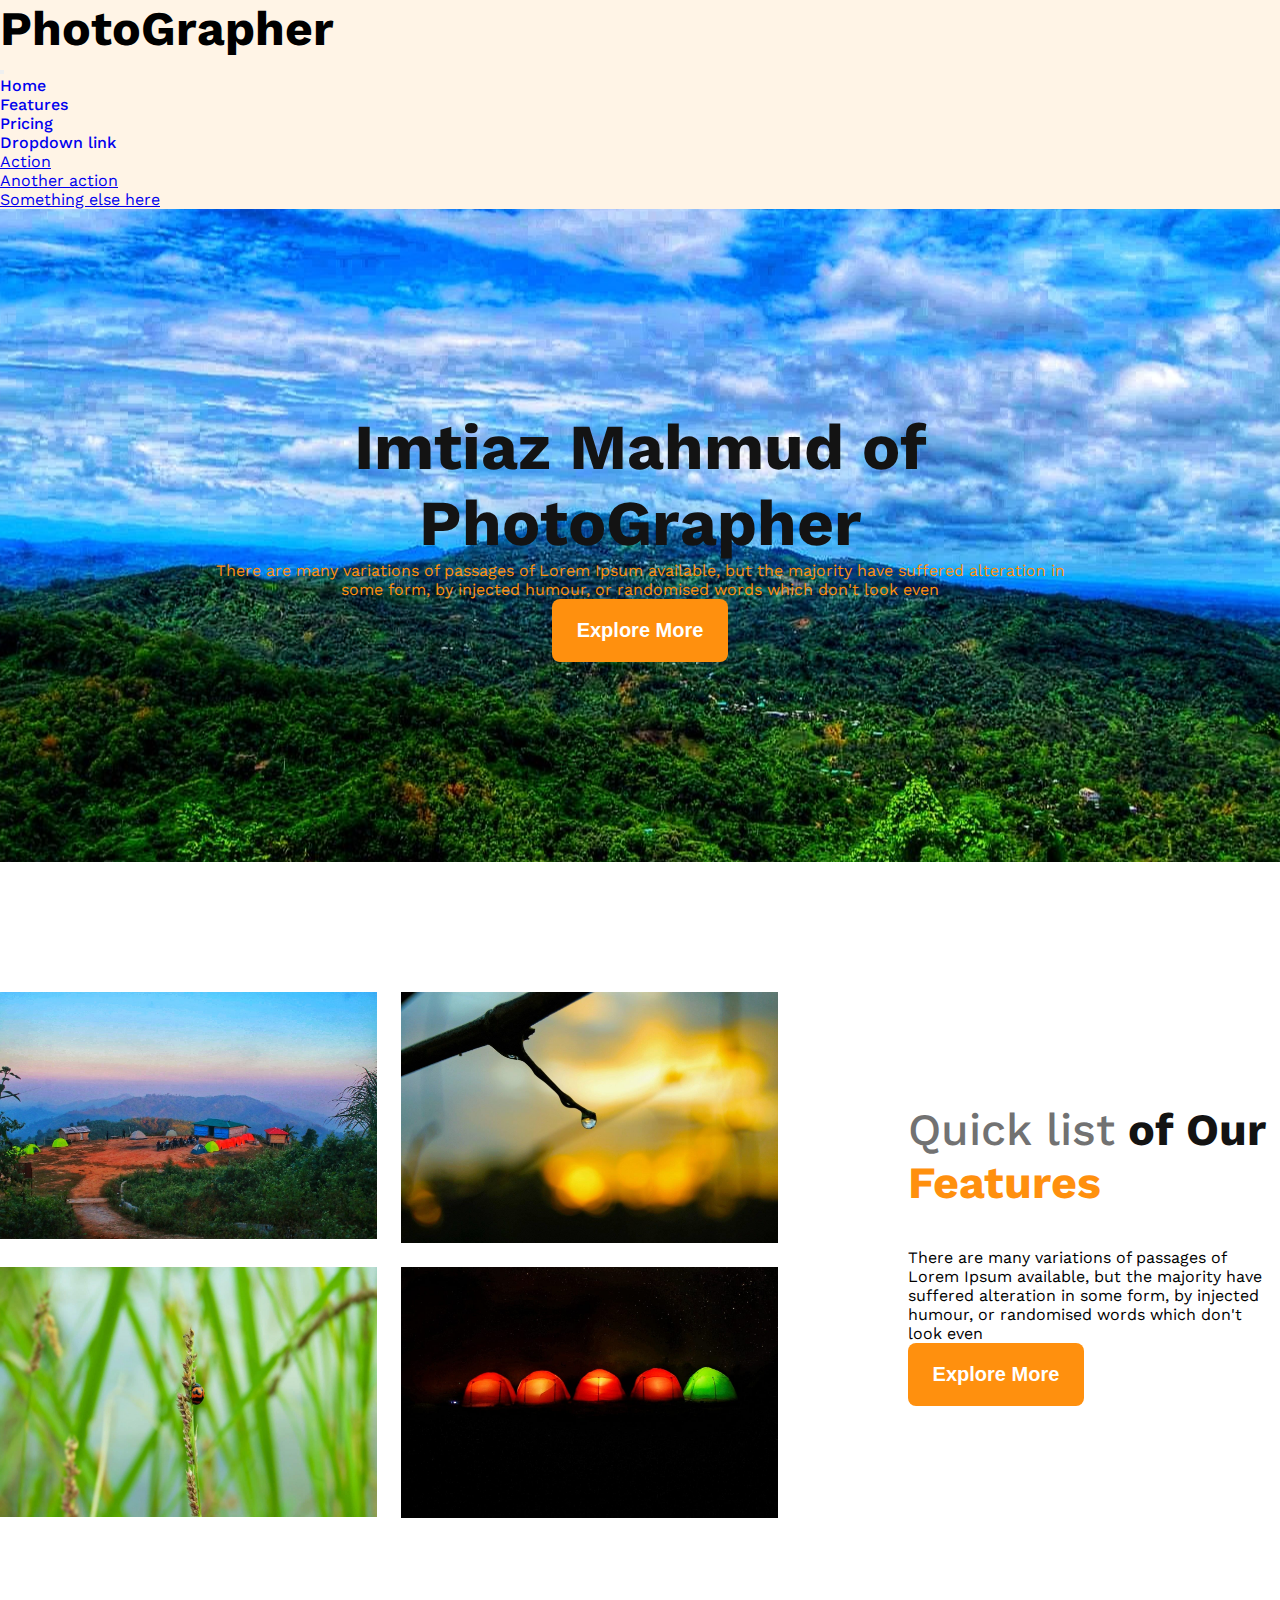
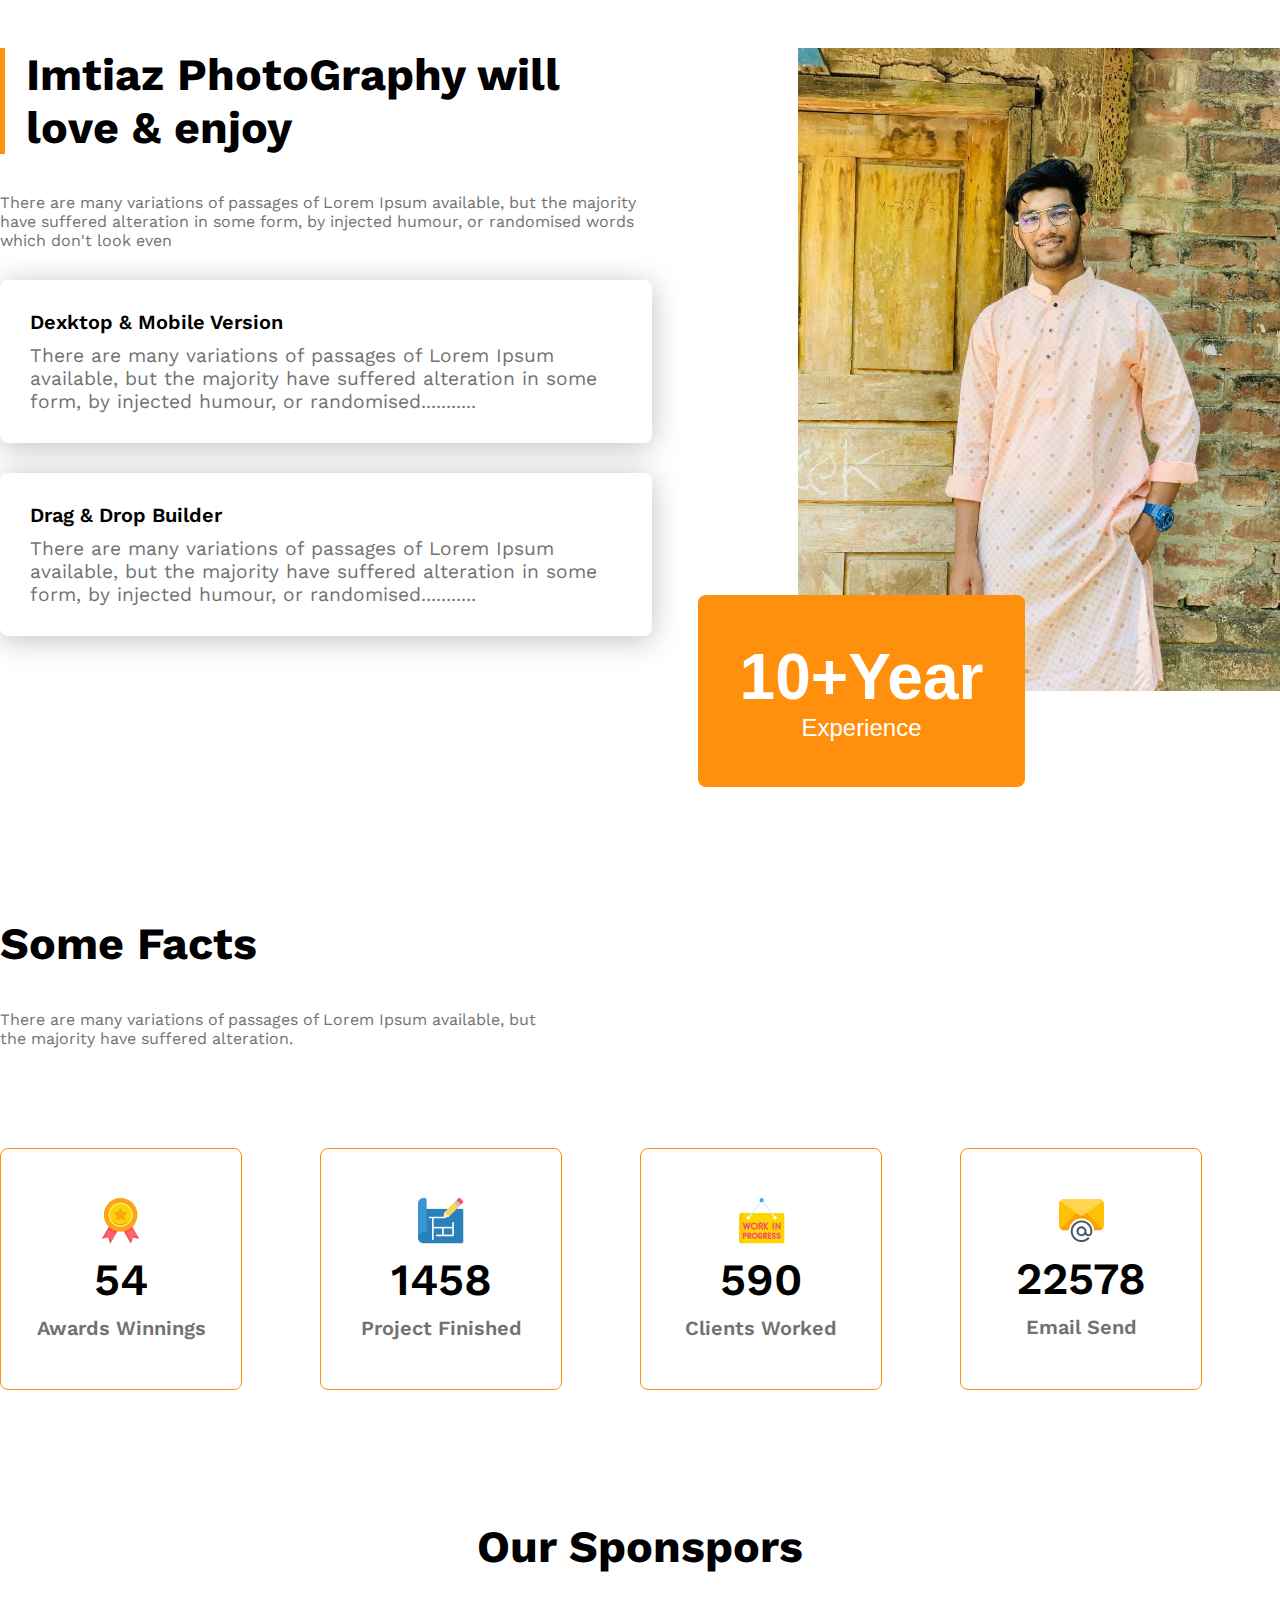
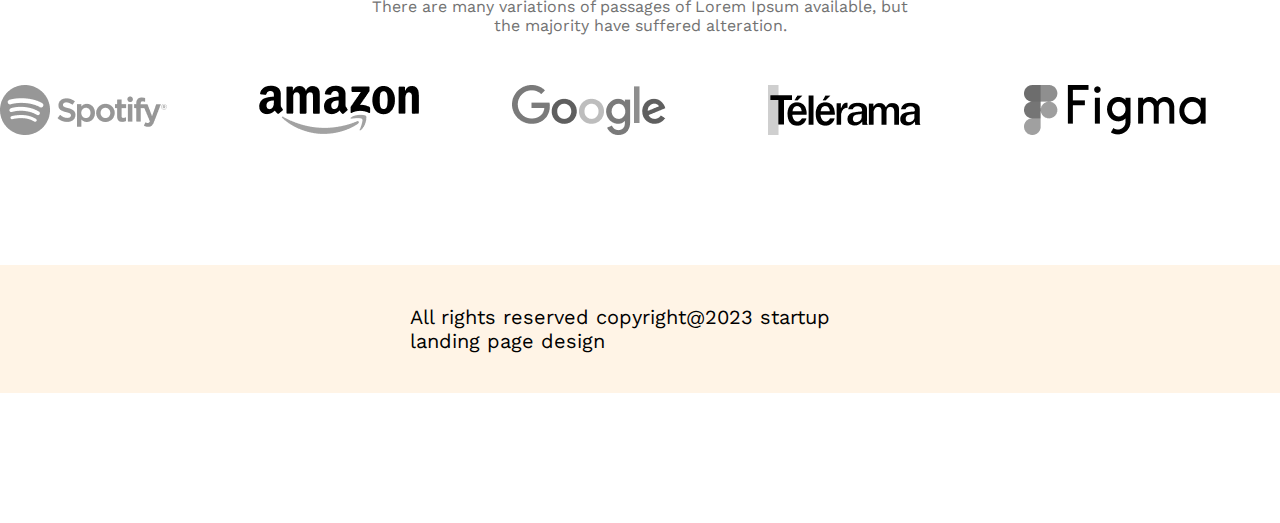
<file: index.html>
<!DOCTYPE html>
<html lang="en">
<head>
    <meta charset="UTF-8">
    <meta name="viewport" content="width=device-width, initial-scale=1.0">
    <link href="https://cdn.jsdelivr.net/npm/bootstrap@5.3.7/dist/css/bootstrap.min.css" rel="stylesheet" integrity="sha384-LN+7fdVzj6u52u30Kp6M/trliBMCMKTyK833zpbD+pXdCLuTusPj697FH4R/5mcr" crossorigin="anonymous">
    <title>Imtiaz PhotoGraphy</title>
    <link rel="stylesheet" href="styles/developer.css">
</head>
<body class="work-sans-font">
    <header class="bg-light">
        <nav class="navbar navbar-expand-lg bg-body-tertiary">
  <div class="container-fluid">
    <h3 class="brand">PhotoGrapher</h3>
    <button class="navbar-toggler" type="button" data-bs-toggle="collapse" data-bs-target="#navbarNavDropdown" aria-controls="navbarNavDropdown" aria-expanded="false" aria-label="Toggle navigation">
      <span class="navbar-toggler-icon"></span>
    </button>
    <div class="collapse navbar-collapse" id="navbarNavDropdown">
      <ul class="navbar-nav">
        <li class="nav-item">
          <a class="nav-link active" aria-current="page" href="#">Home</a>
        </li>
        <li class="nav-item">
          <a class="nav-link" href="#">Features</a>
        </li>
        <li class="nav-item">
          <a class="nav-link" href="#">Pricing</a>
        </li>
        <li class="nav-item dropdown">
          <a class="nav-link dropdown-toggle" href="#" role="button" data-bs-toggle="dropdown" aria-expanded="false">
            Dropdown link
          </a>
          <ul class="dropdown-menu">
            <li><a class="dropdown-item" href="#">Action</a></li>
            <li><a class="dropdown-item" href="#">Another action</a></li>
            <li><a class="dropdown-item" href="#">Something else here</a></li>
          </ul>
        </li>
      </ul>
    </div>
  </div>
</nav>
       <!-- <nav class="navber display-flex">
        <h3 class="brand">G3 Architects</h3>
        <ul class="nav-links display-flex">
            <li class="nav-item">
                <a href="" class="nav-link text-gray">Home</a>
            </li>
            <li class="nav-item">
                <a href="" class="nav-link text-gray">About</a>
            </li>
            <li class="nav-item">
                <a href="" class="nav-link text-gray">Contact Us </a>
            </li>
            <li class="nav-item ">
                <a href="" class="nav-link text-gray">Login</a>
            </li>
        </ul>
       </nav> -->
       <div class="banner">
        <div class="banner-content">
        <h1 class="banner-title">Imtiaz Mahmud of PhotoGrapher </h1>
        <p class="text-primart">There are many variations of passages of Lorem Ipsum available, but the majority have suffered alteration in some form, by injected humour, or randomised words which don't look even</p>
        <button class="btn-primary">Explore More</button>
        </div>
        <!-- <img class="banner-images" src="images/banner imt.jpg" alt=""> -->
       </div>

    </header>
    <main>
        <section class="teams display-flex">
            <div class="team-img-container">
                <img src="images/i1.jpg" alt="two architeact discust our projects">
                <img src="images/i2.jpg" alt="">
                <img src="images/i3.jpg" alt="">
                <img src="images/i4.jpg" alt="">
            </div>
            <div class="our-features">
                <h3 class="section-title"><span id="quick-list" class="text-light-gray">Quick list</span> <span id="of Our" class="text-gray">of Our</span> <span id="features" class="text-primart">Features</span></h3>

                <p class="features-description">There are many variations of passages of Lorem Ipsum available, but the majority have suffered alteration in some form, by injected humour, or randomised words which don't look even</p>
                <button class="btn-primary">Explore More</button>
            </div>
        </section>
        <!-- Features you will love & enjoy part  -->
        <section class="features display-flex">
            <div>
            <h3 id="features-section-title" class="section-title">Imtiaz PhotoGraphy will <br> love & enjoy</h3>
                <p class="features-destcription text-light-gray">There are many variations of passages of Lorem Ipsum available, but the majority have suffered alteration in some form, by injected humour, or randomised words which don't look even</p>

                <!-- features card container -->

                <div class="featur-card">
                    <h4 class="features-title">Dexktop & Mobile Version</h4>
                    <p class="text-light-gray features-card-discription">There are many variations of passages of Lorem Ipsum available, but the majority have suffered alteration in some form, by injected humour, or randomised...........</p>
                </div>
                <div class="featur-card">
                    <h4 class="features-title">Drag & Drop Builder</h4>
                    <p class="text-light-gray features-card-discription">There are many variations of passages of Lorem Ipsum available, but the majority have suffered alteration in some form, by injected humour, or randomised...........</p>
                </div>
            </div>
            <div class="features-img">
                <img src="images/imtiaz.jpg" alt="">
                <button id="experieance-badge" class="btn-primary">
                    <span id="experieance-years">10+Year</span><br>
                    <span>Experience</span>
                </button>
            </div>
        </section>




        <!-- features will enjoy -->
         <section>
            <h3 class="section-title">Some Facts</h3>
            <p class="text-light-gray fact-description">
                There are many variations of passages of Lorem Ipsum available, but the majority have suffered alteration.
            </p>
            <div class="facts-container">
                <div class="fact-card display-flex">
                    <div>
                    <img src="images/icons/ribon.png" alt="" class="fact-icon">
                    <h4 class="fact-number">54</h4>
                    <h5 class="fact-name">Awards Winnings</h5>
                    </div>
                </div>
                <div class="fact-card display-flex">
                    <div>
                        <img src="images/icons/projects.png" alt="" class="fact-icon">
                    <h4 class="fact-number">1458</h4>
                    <h5 class="fact-name">Project Finished</h5>
                    </div>
                </div>
                <div class="fact-card display-flex">
                    <div>
                        <img src="images/icons/customers.png" alt="" class="fact-icon">
                    <h4 class="fact-number">590</h4>
                    <h5 class="fact-name">Clients Worked</h5>
                    </div>
                </div>
                <div class="fact-card display-flex">
                    <div>
                        <img src="images/icons/email.png" alt="" class="fact-icon">
                    <h4 class="fact-number">22578</h4>
                    <h5 class="fact-name">Email Send</h5>
                    </div>
                </div>
            </div>
         </section>
    <section >
        <div class="sponspors-info">
            <h3 class="sponsors-title">Our Sponspors</h3>
            <p class="text-light-gray sponspors-description ">
               There are many variations of passages of Lorem Ipsum available, but the majority have suffered alteration.
            </p>
        </div>
            <div class="sponsors-companies">
                <img src="images/sponsors/spotify.png" alt="" >  <img src="images/sponsors/amazon.png" alt="" >
                <img src="images/sponsors/google.png"alt="">
                <img src="images/sponsors/telerama.png" alt="">
                <img src="images/sponsors/figma.png" alt="">
                </div>
            </div>
         </section>
    </main>
    <footer>
        <h5 id="footer">All rights reserved copyright@2023 startup landing page design</h5>
    </footer>


    <script src="https://cdn.jsdelivr.net/npm/bootstrap@5.3.7/dist/js/bootstrap.bundle.min.js" integrity="sha384-ndDqU0Gzau9qJ1lfW4pNLlhNTkCfHzAVBReH9diLvGRem5+R9g2FzA8ZGN954O5Q" crossorigin="anonymous"></script>
</body>
</html>
</file>
<file: styles/developer.css>
@import url('https://fonts.googleapis.com/css2?family=Work+Sans:ital,wght@0,100..900;1,100..900&display=swap');

.work-sans-font {
  font-family: "Work Sans", sans-serif;
  font-optical-sizing: auto;
  font-weight: 400;
  font-style: normal;
  
}
*{
    margin: 0;
    padding: 0;
}

/* share style */
.display-flex{
    display: flex;
}
/* dark 02 */
.text-gray{
    color: #131313;
}

/* dark 03 */
.text-light-gray{
    color: #727272;
}

.bg-light{
    background-color: rgba(255, 144, 14, 0.1);
}

.text-primart{
 color: #FF900E;
}

.btn-primary{
    background-color: #FF900E;
    color: #FFFFFF;
    padding: 20px 25px;
    font-size: 1.25rem;
    font-weight: 600;
    border: none;
    border-radius: 8px;
}

/* ############################ */
.hide{
    display: none;
}
/* ############################ */

main{
    max-width: 1440px;
    margin: 0 auto;
}
main > section {
    margin-top: 130px;
}
.section-title{
    font-size: 2.8rem;
    font-weight: 700;
}

/* nav part  */
.navber{
   justify-content: space-between;
   align-items: center;
}
.brand{
    font-weight: 700;
    font-size: 3rem;
}

.nav-item{
    list-style: none;
    margin-right: 30px;
}
.nav-link{
    text-decoration: none;
    font-weight: 500;
}
.navber, .banner{
    max-width: 1440px;
    margin: 0 auto;
}
.banner{
    background-image: url(../images/banner\ imt.jpg);
    background-position: center;
    background-repeat: no-repeat;
}
.banner-content{
    max-width: 850px;
    padding: 200px 0;
    text-align: center;
    margin: 0 auto;
    margin-bottom: 50px;
}
.banner-title{
    font-size: 4rem;
    font-weight: 700;
    color: #131313;
}
.banner-images{
    width: 100%;
}
/* teams and features related styles */
.teams{
    align-items: center;
}
.team-img-container> img{
    width: 100%;
}
.team-img-container{
    display: grid;
    grid-template-columns: repeat(2, 1fr);
    gap: 24px;
    
}
.team-img-container > img:hover{
    transition: transform 1s ;
}
.team-img-container > img:hover{
    transform: scale(1.5);
}

.our-features{
    max-width: 530px;
    margin-left: 130px;
}


#quick-list{
    font-weight: 500;
}
/* features part  */
.features{
    gap: 146px;
}
#features-section-title{
    border-left: 5px solid #FF900E;
    padding-left: 21px;
    
}
.section-title{
margin-bottom: 39px;
}
.featur-card{
padding: 30px;
box-shadow: 0 4px 30px 0 rgba(0, 0, 0, 0.25) ;
margin-bottom: 20px;
margin-top: 30px;
border-radius: 8px;
}

.featur-card .features-title{
    font-size: 1.25rem;
    font-weight: 600;
    
}
.featur-card{
    transition: transform 2s ;
}
.featur-card:hover{
    transform: scale(1.25);
}
.features-card-discription{
    font-size: 1.2rem;
    font-weight: 400;
    margin-top: 10px;
}
.features-img> img{
    width: 100%;
}
#experieance-badge{
    padding: 45px 42px;
    font-size: 1.5rem;
    font-weight: 500;
    margin-left: -100px;
    margin-top: -100px;
}
#experieance-years{
    font-size: 4rem;
    font-weight: 700;
}


/* fact card related part */
.facts-container{
    display: grid;
    grid-template-columns: repeat(4, 1fr);
}
.fact-card{
    border: 1px solid #FF900E;
    width: 240px;
    height: 240px;
    border-radius: 8px;
    align-items: center;
    justify-content: center;
    text-align: center;
}
.fact-number{
    font-size: 2.8rem;
    font-weight: 600;
    margin-top: 5px;
    margin-bottom: 10px;
}
.fact-name{
    font-size: 1.25rem;
    font-weight: 600;
    color: #727272;
    margin-top: 10px;
}
.fact-description{
    max-width: 540px;
    margin-top: 40px;
    margin-bottom: 100px;
}
.sponsors-title{
    font-size: 2.8rem;
    font-weight: 700;
    margin-bottom: 24px;
}
.sponspors-description{
    font-size: 1rem;
    font-weight: 400;
}
.sponspors-info{
    max-width: 540px;
    margin: 50px auto;
    text-align: center;
}
.sponsors-companies{
    display: grid;
    grid-template-columns: repeat(5, 1fr);
}
.sponsors-companies img{
    filter: grayscale(100%);
}
/* footer part start */
#footer{
    background-color: rgba(255, 144, 14, 0.1) ;
    max-width: 1440px;
    display: flex;
    justify-content: center;
    font-size: 1.25rem;
    font-weight: 400;
    padding: 40px 410px;
    margin: 130px auto;
    
}

/* responsive part  */

@media screen and (max-width: 576px) {
    .navber, 
    .nav-links, 
    .teams,
    .features{
        flex-direction: column;
    }
    .featur-card{
    transition: transform 2s ;
}
.featur-card:hover{
    transform: scale(1.25);
}
    .banner-title {
        font-size: 2rem;
    }
    .team-img-container,
    .facts-container,
    .sponsors-companies
    {
        grid-template-columns: repeat(1,1fr);
    }
    
    #experieance-badge{
    margin: 30px;
}
    .facts-container
    {
        justify-items: center;
        gap: 24px;
    }
    .sponsors-companies{
        justify-items: center;
        gap: 50px;
    }
    .team-img-container > img,
    .features-img> img {
        width: 100%;
    }

        .our-features {
        margin-left: 0;
        max-width: 100%;
        padding: 0 10px;
        text-align: center;
    }
    #footer{
            padding: 10px;
    margin: 130px auto;
    text-align: center;
    }

}
@media screen and (min-width: 576px) and (max-width: 992px) {
    .teams,
    .features{
        flex-direction: column;
    }
    .our-features {
        margin: 50px auto;

    }
    .facts-container{
        grid-template-columns: repeat(2, 1fr);
        
    }
        .facts-container{
        justify-items:center;
        gap: 20px;
    }

        .sponsors-companies{
        grid-template-columns: repeat(3, 1fr);
    }
        .sponsors-companies{
        justify-items: center;
        gap: 50px;
    }
        .team-img-container > img,
    .features-img> img {
        width: 100%;
    }
    
}
</file>
